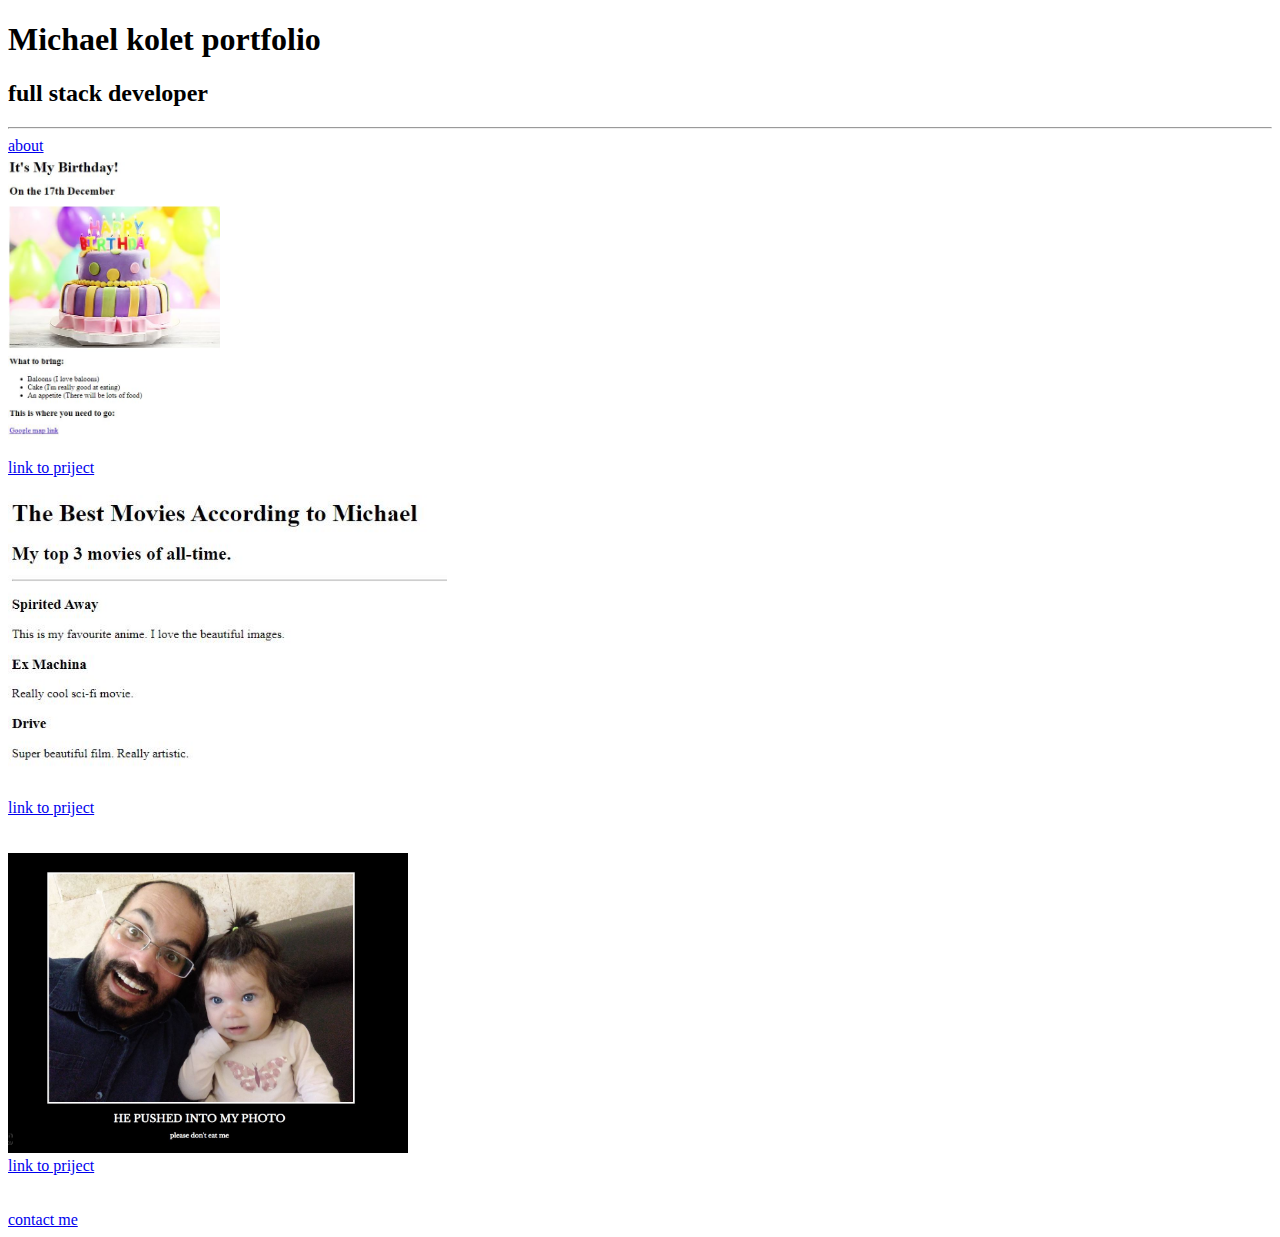
<file: index.html>
<!DOCTYPE html>
<html lang="en">
<head>
    <meta charset="UTF-8">
    
    <title>michael's porfolio</title>
</head>
<body>
    <h1>Michael kolet portfolio</h1>
    <h2>full stack developer</h2>

    <hr>

    <a href="public\about.html">about</a>
    <br>

    <img src="assets\images\Birthday.JPG" alt="birthday project" height="300" href="public\birthday-invite.html">
    <br>
    <a href="public\birthday-invite.html">link to priject</a>
    <br>
    <br>

    <img src="assets\images\Movie_rating.JPG" alt="Movie_rating project" height="300" href="public\movie-ranking.html">
    <br>
    <a href="public\movie-ranking.html">link to priject</a>
    <br>
    <br>
    <br>

    <img src="./assets/images/poster.JPG" alt="postar project" height="300" href="public\movie-ranking.html">
    <br>
    <a href="./public/poster.html">link to priject</a>
    <br>
    <br>
    <br>
    <a href="public\contact.html">contact me</a>
</body>
</html>






<!-- TODO 5: Add a link to the project pages -->

<!-- TODO 6: Add images to show the project previews
HINT for TODO 6: You can use the height attribute set to 200 to make the image smaller:
https://developer.mozilla.org/en-US/docs/Web/HTML/Element/img#attr-height -->

<!-- TODO 7: Add the Contact Me and About Me page links -->
</file>
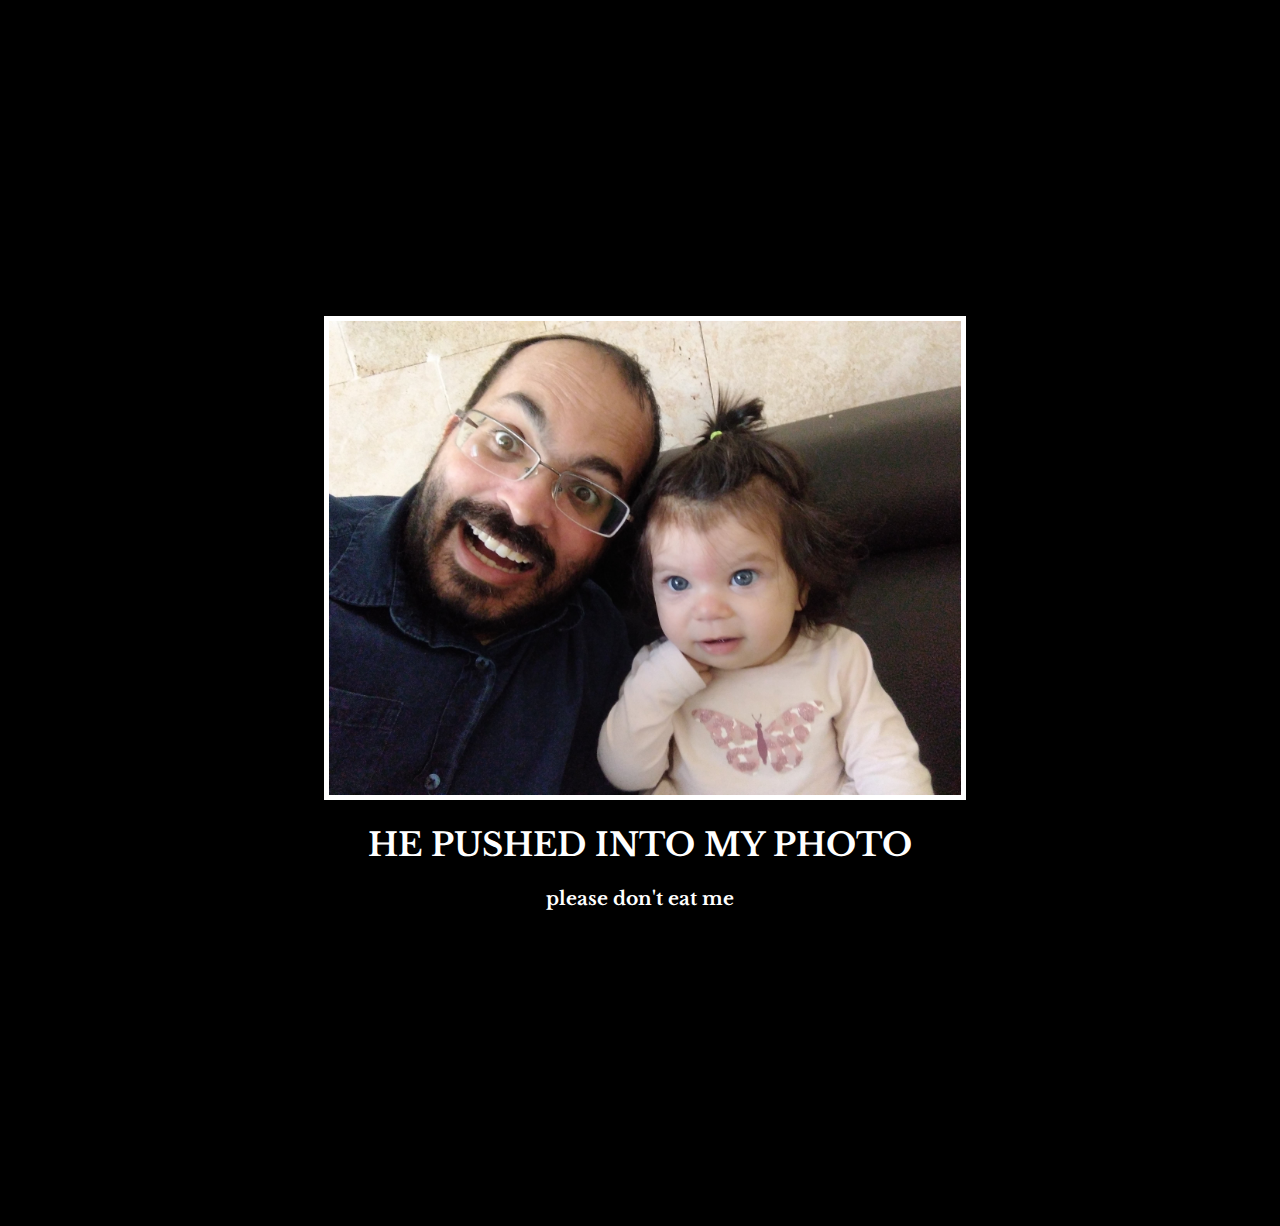
<file: public/poster.html>
<!DOCTYPE html>
<html lang="en">
<head>
  <meta charset="UTF-8">
  <link rel="stylesheet" href="..\styles\posterStyle.css"/>

  <link rel="preconnect" href="https://fonts.googleapis.com">
  <link rel="preconnect" href="https://fonts.gstatic.com" crossorigin>
  <link href="https://fonts.googleapis.com/css2?family=Libre+Baskerville:ital@0;1&display=swap" rel="stylesheet">

  <title>poster</title>
</head>
<body>

  <div>

    <img src="../assets/images/shakedhila.jpg" alt="shakedhila">
    <h1>He pushed into my photo</h1>
    <h3>please don't eat me</h3>

  </div>
  
</body>
</html>
</file>
